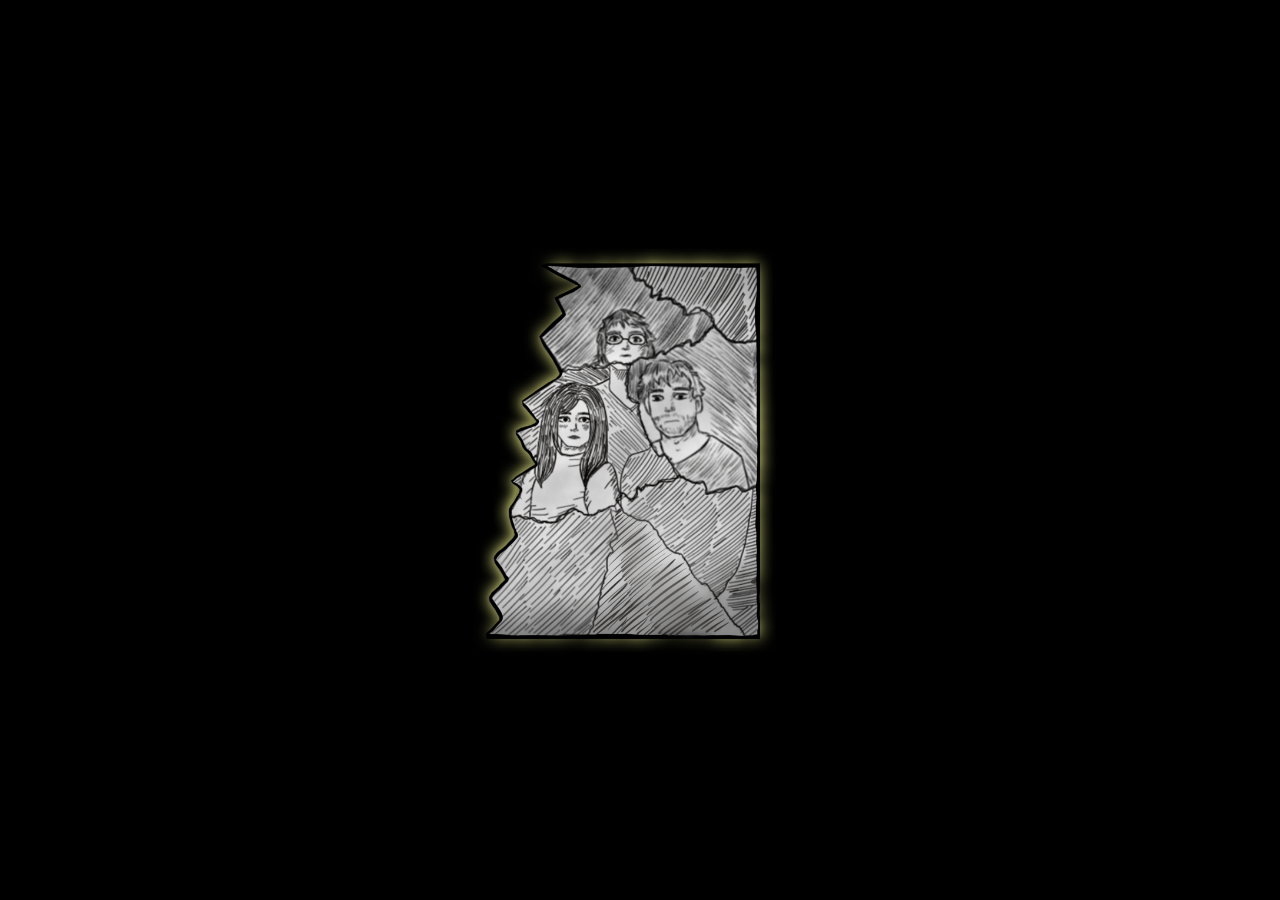
<file: main2.html>
<!DOCTYPE html>
<html lang="en">
<head>
  <meta charset="UTF-8">
  <meta name="viewport" content="width=device-width, initial-scale=1.0">
  <title>Patient 14 — Puzzle</title>
  <link rel="stylesheet" href="main2.css">
</head>
<body>

    <img id="puzzleGlow" src="assets/puzzle/puzzleGlow.png" alt="">

</body>
</file>
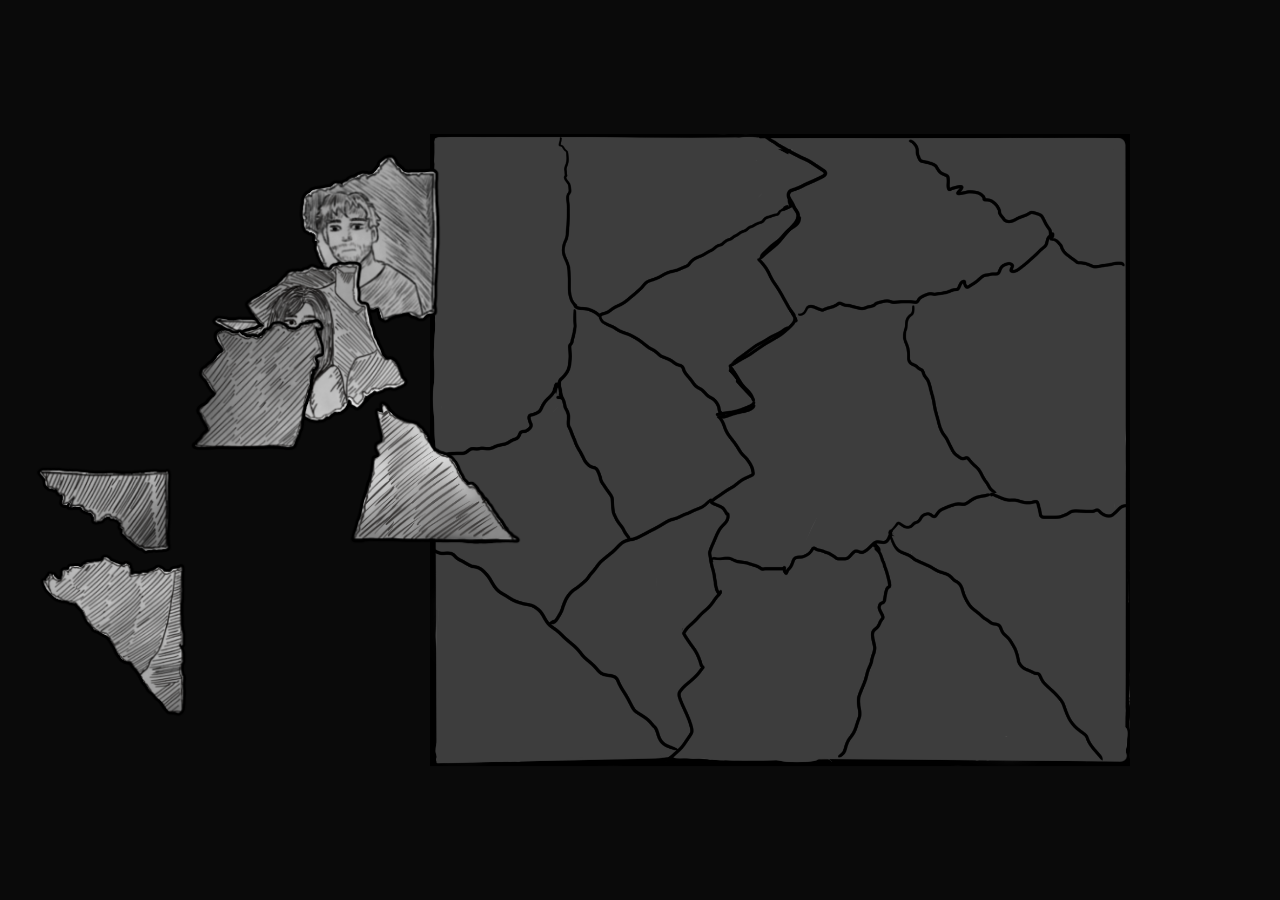
<file: photo.html>
<!DOCTYPE html>
<html lang="en">
<head>
  <meta charset="UTF-8">
  <meta name="viewport" content="width=device-width, initial-scale=1.0">
  <title>Patient 14 — Puzzle</title>
  <link rel="stylesheet" href="photo.css">
</head>
<body>
  <div id="puzzle-area">
    <div id="frame">
      <img id="frame-img" src="assets/puzzle/background.png" draggable="false">
    </div>

        <img class="piece" id="p1" src="assets/puzzle/piece1.png" draggable="false" data-target-x="0.743" data-target-y="0.243">
        <img class="piece" id="p2" src="assets/puzzle/piece2.png" draggable="false" data-target-x="0.729" data-target-y="0.589">
        <img class="piece" id="p3" src="assets/puzzle/piece3.png" draggable="false" data-target-x="0.546" data-target-y="-0.009">
        <img class="piece" id="p4" src="assets/puzzle/piece4.png" draggable="false" data-target-x="0.767" data-target-y="-0.061">
        <img class="piece" id="p5" src="assets/puzzle/piece5.png" draggable="false" data-target-x="0.474" data-target-y="0.312">
        <img class="piece" id="p6" src="assets/puzzle/piece6.png" draggable="false" data-target-x="0.385" data-target-y="0.693">
        <img class="piece" id="p7" src="assets/puzzle/piece7.png" draggable="false" data-target-x="0.632" data-target-y="0.694">

  </div>
  <script src="photo.js"></script>
</body>
</file>
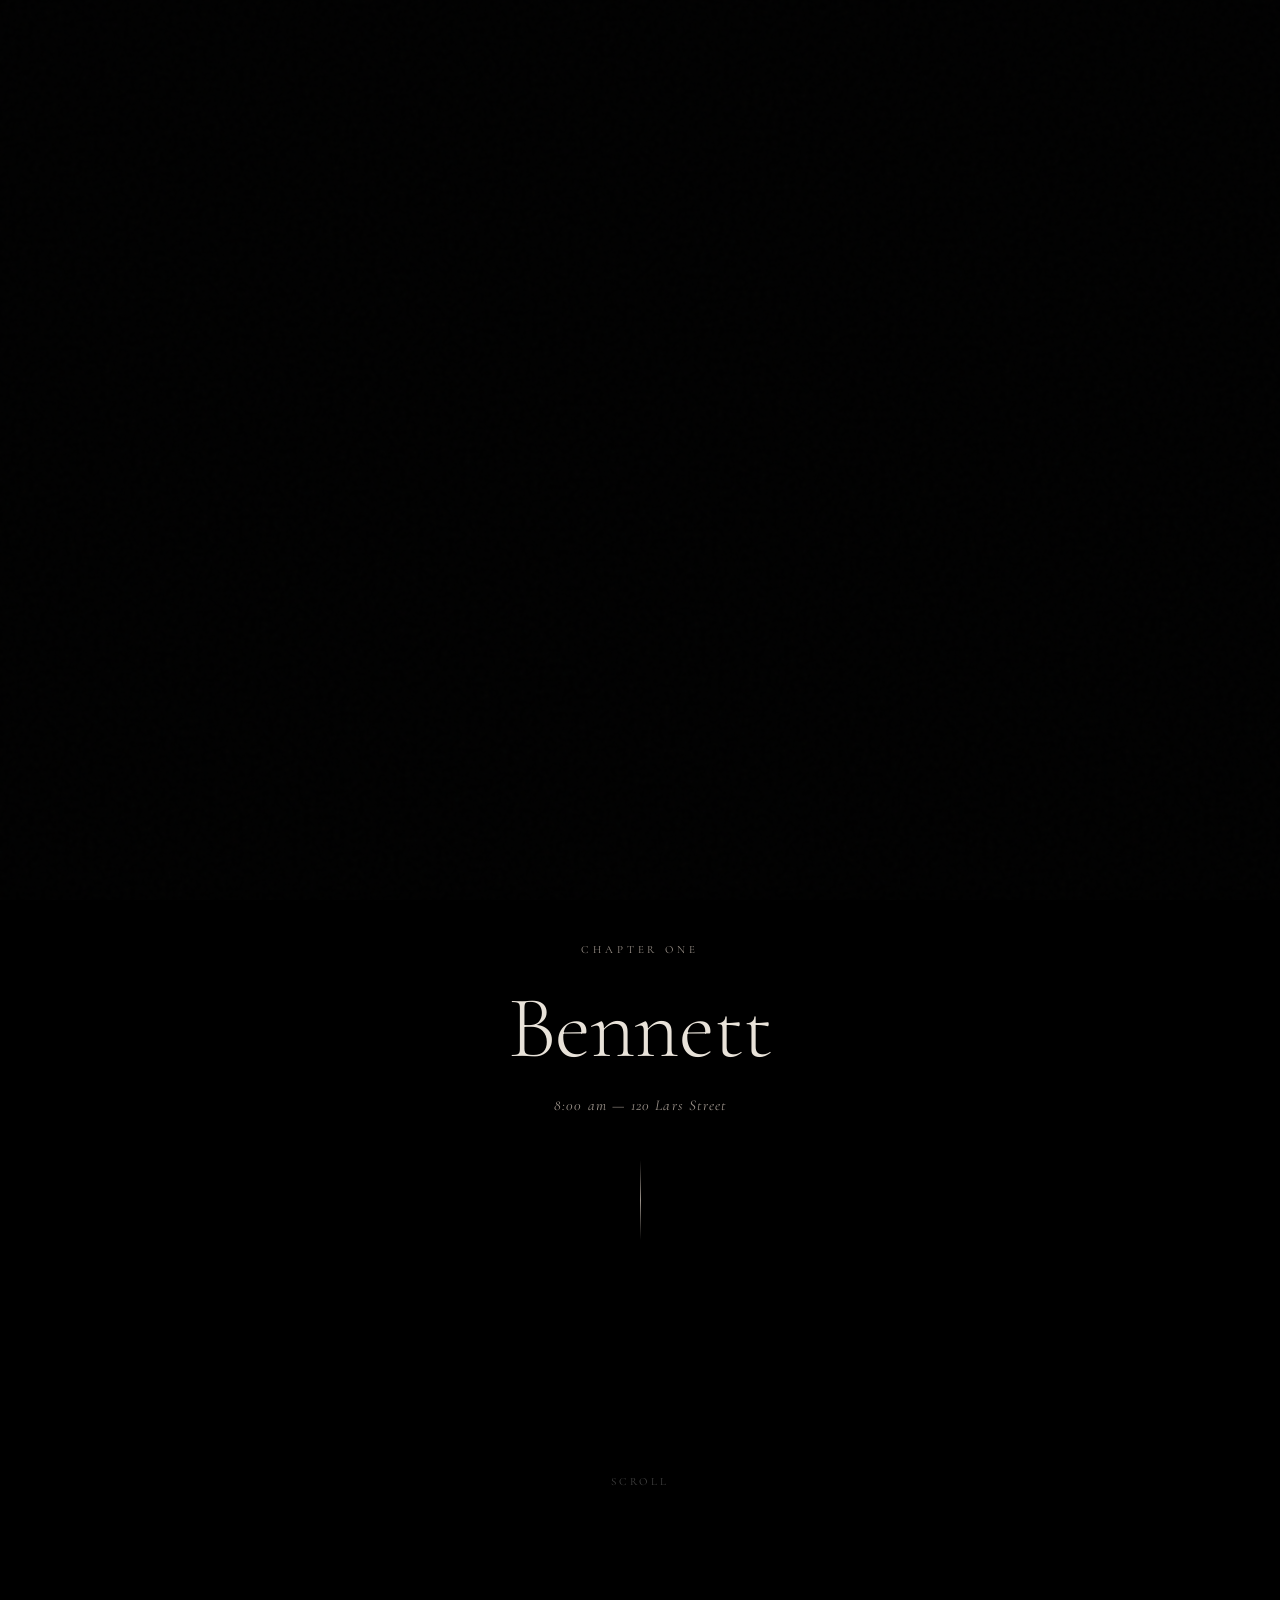
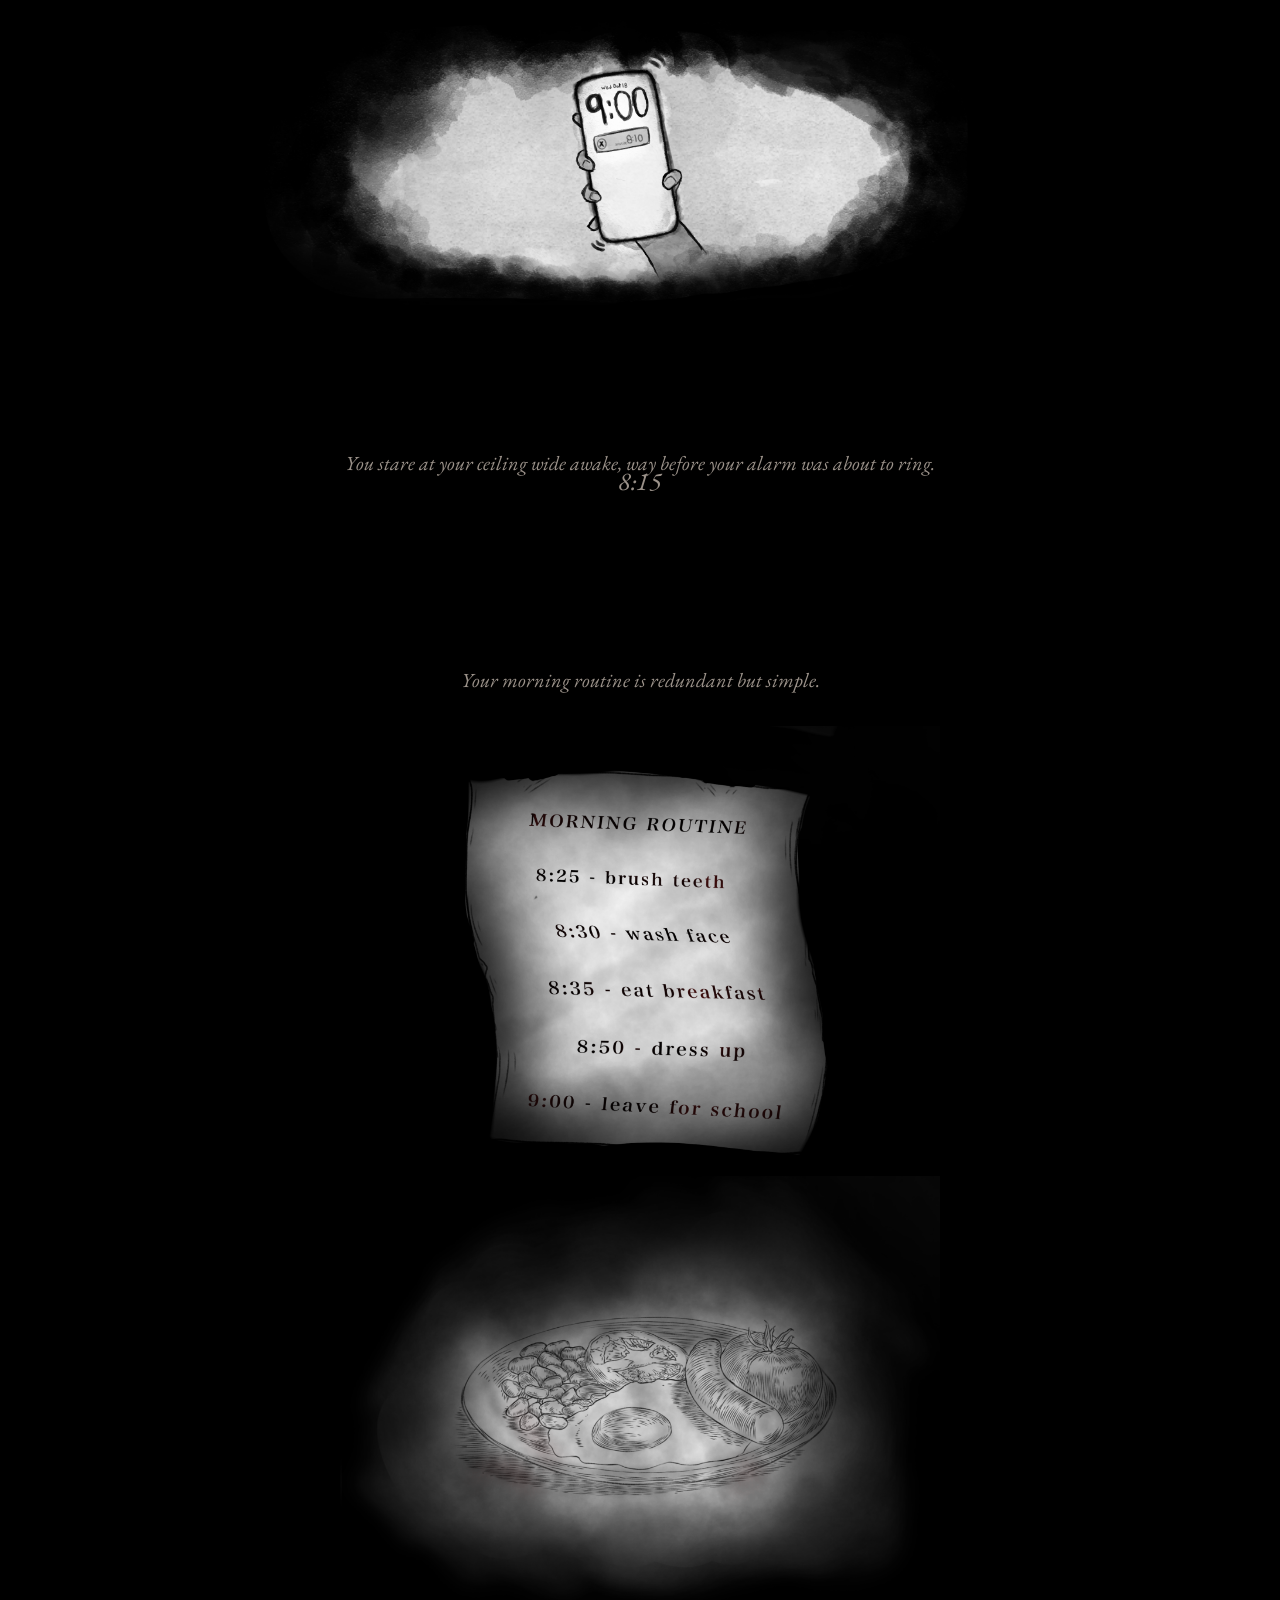
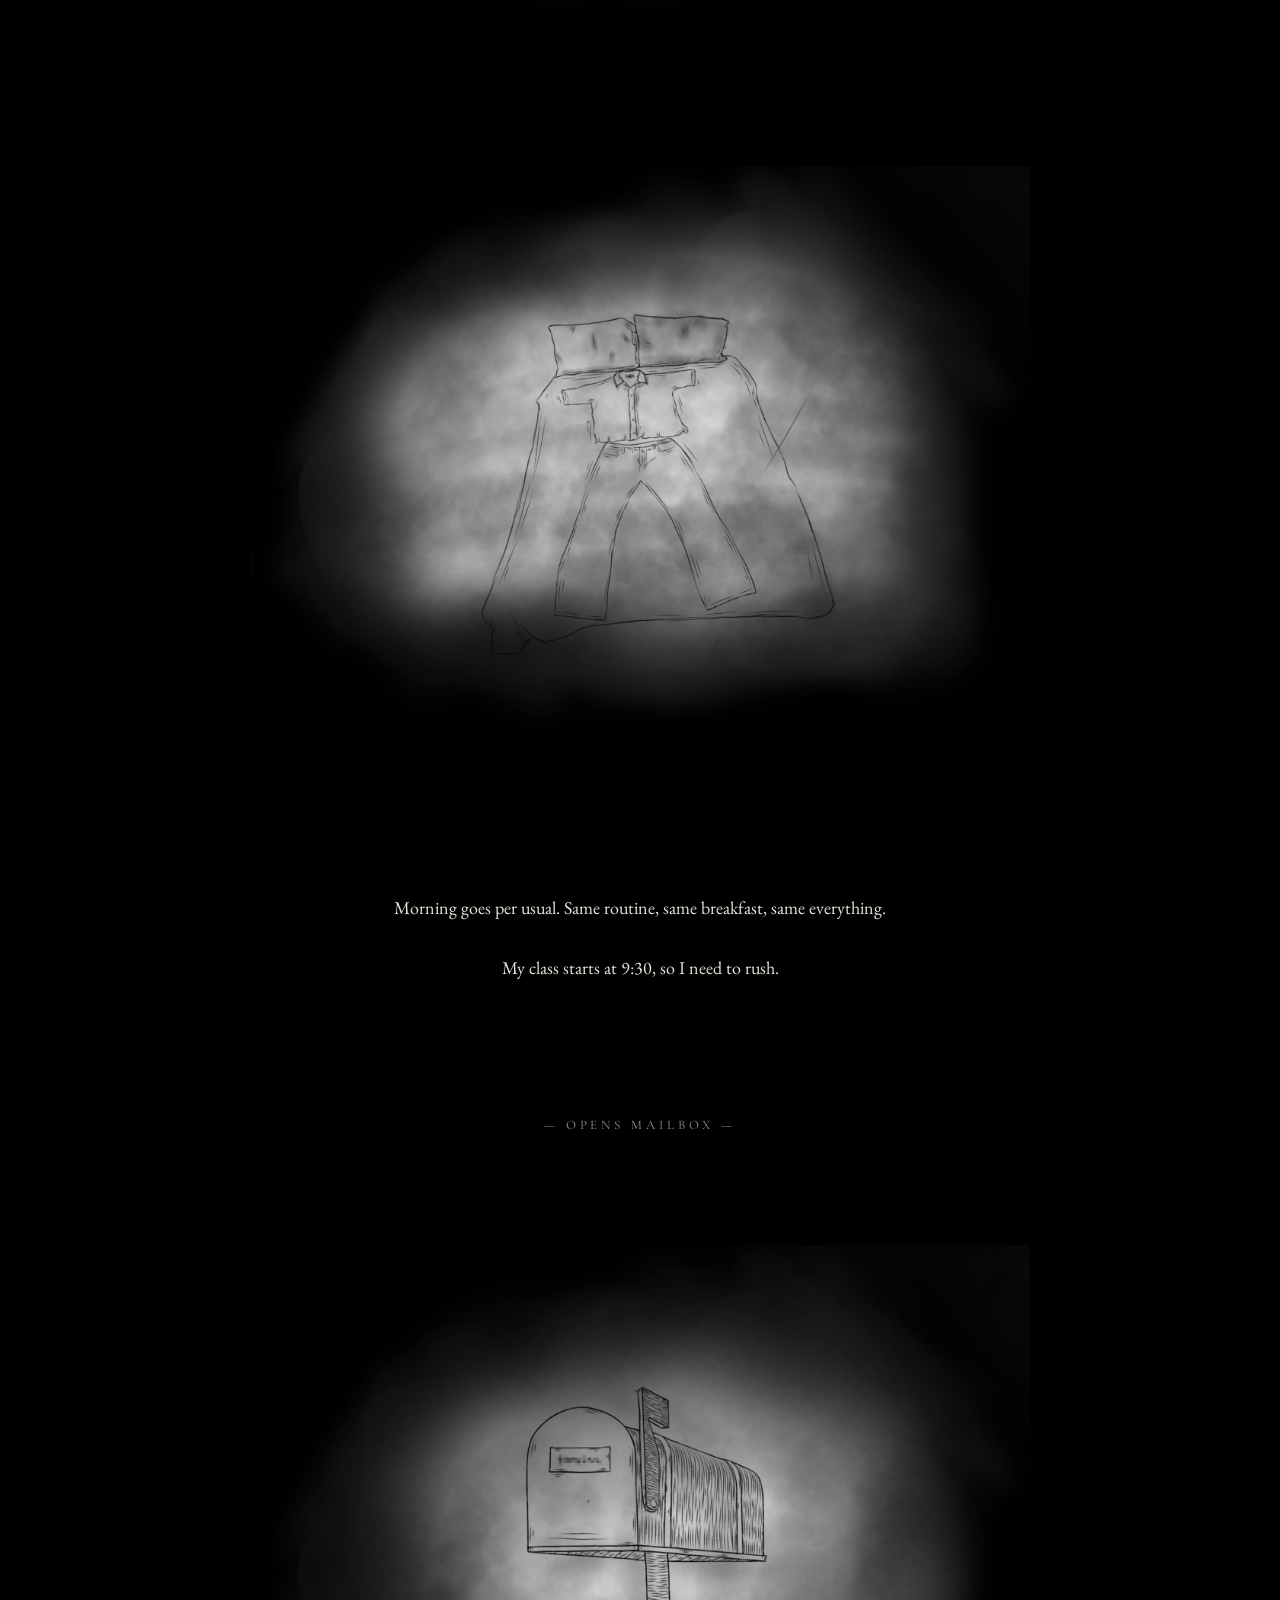
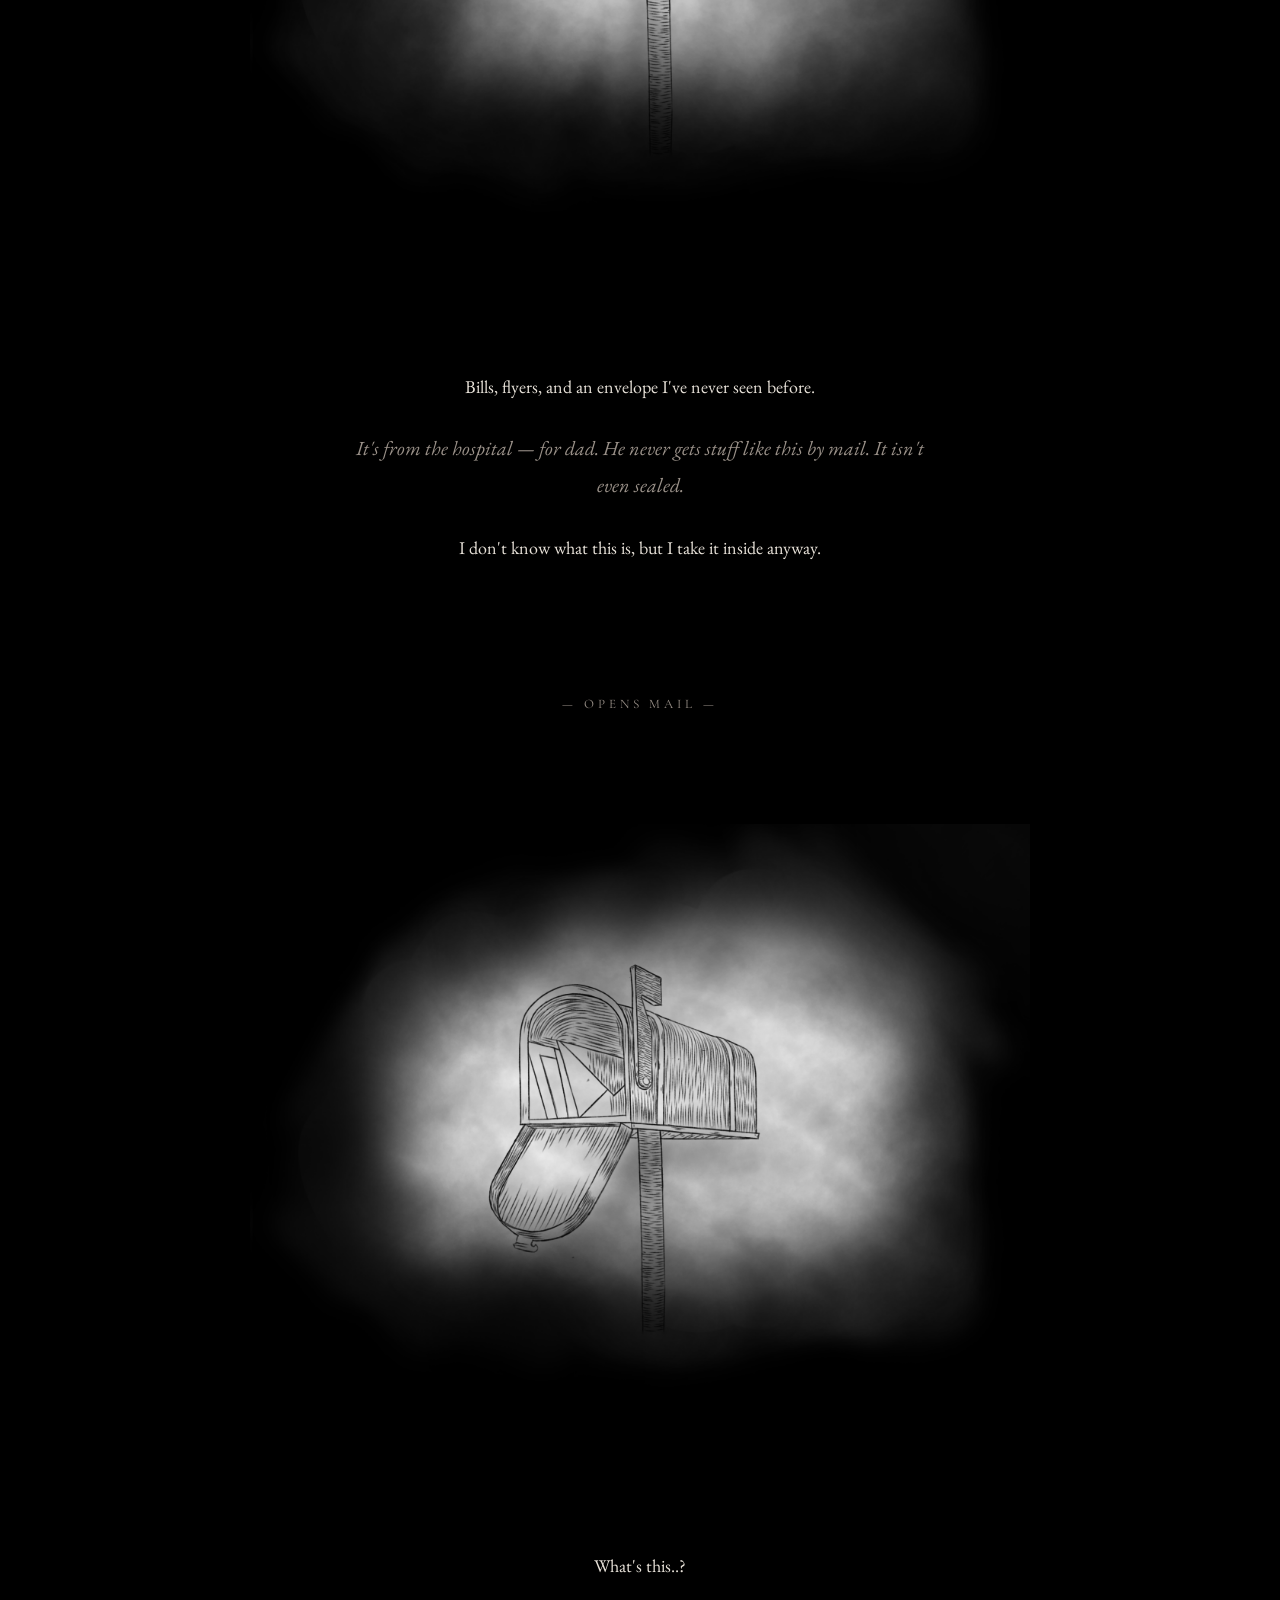
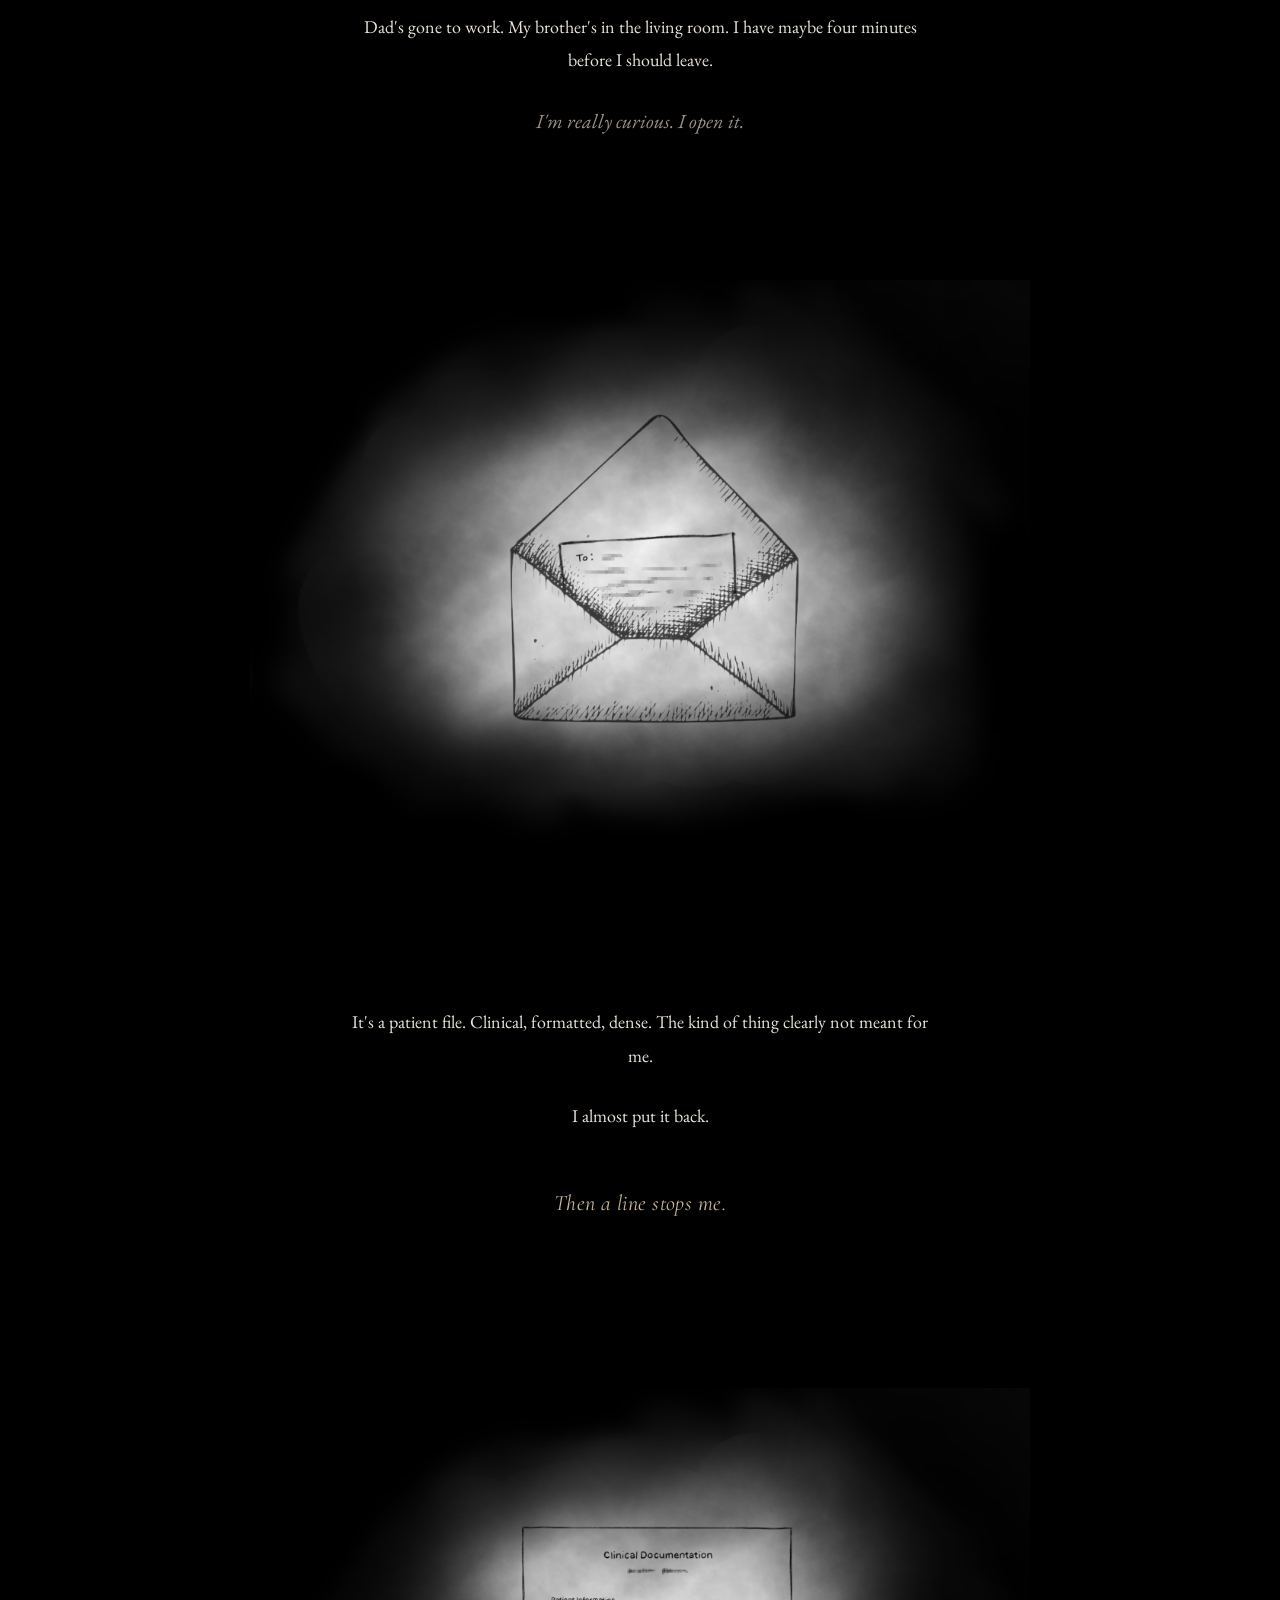
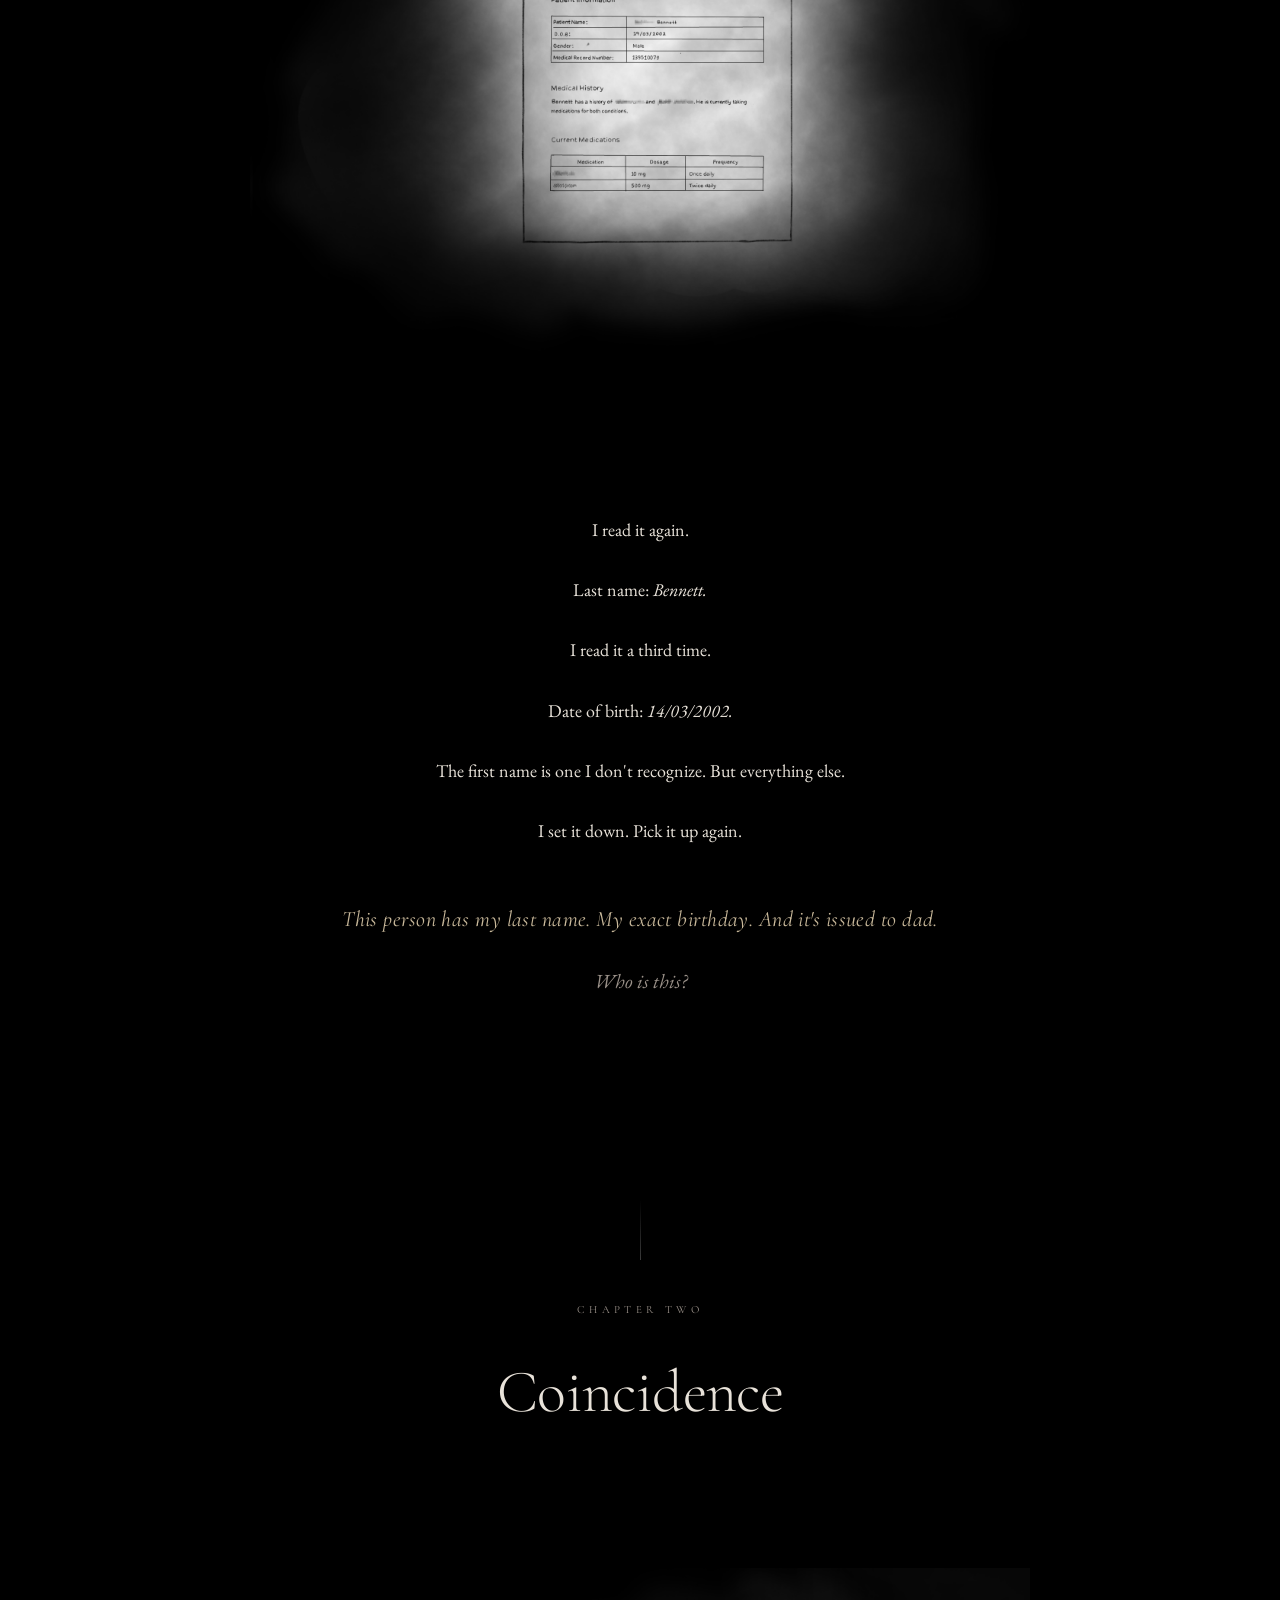
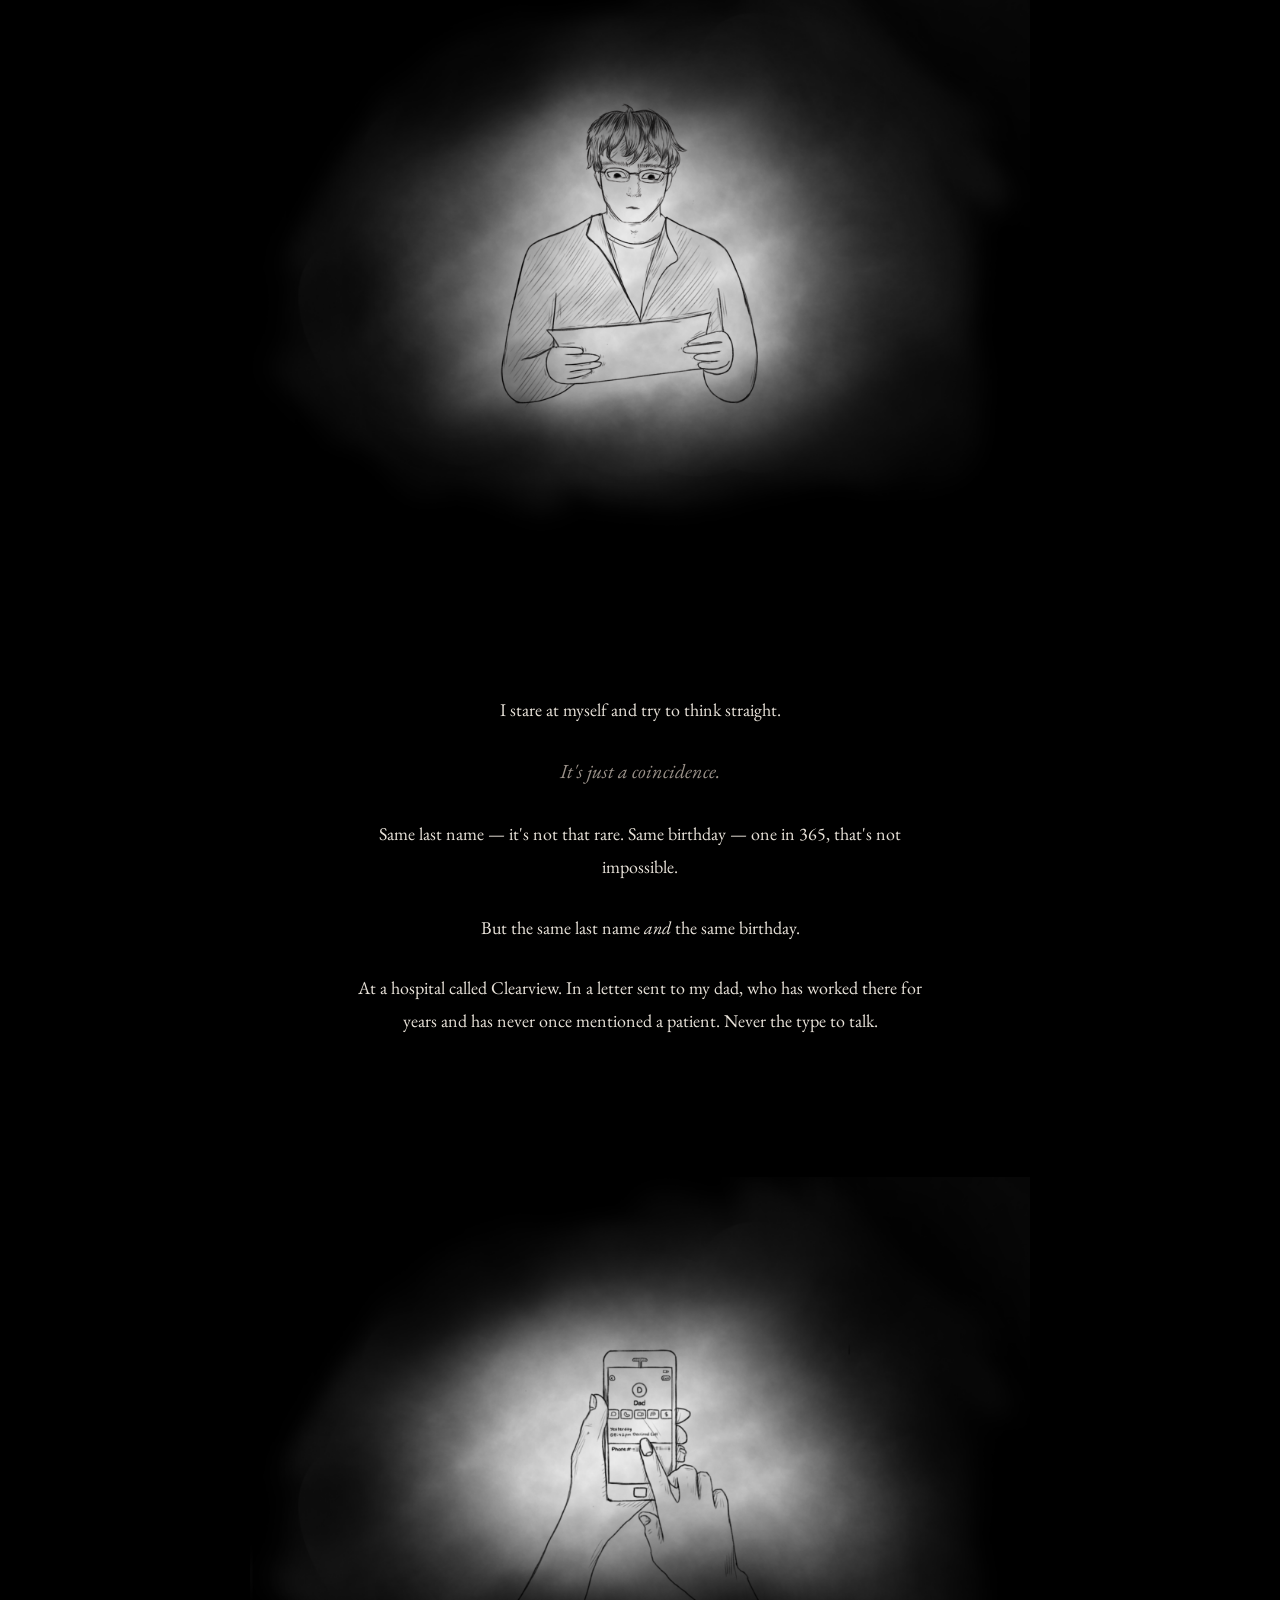
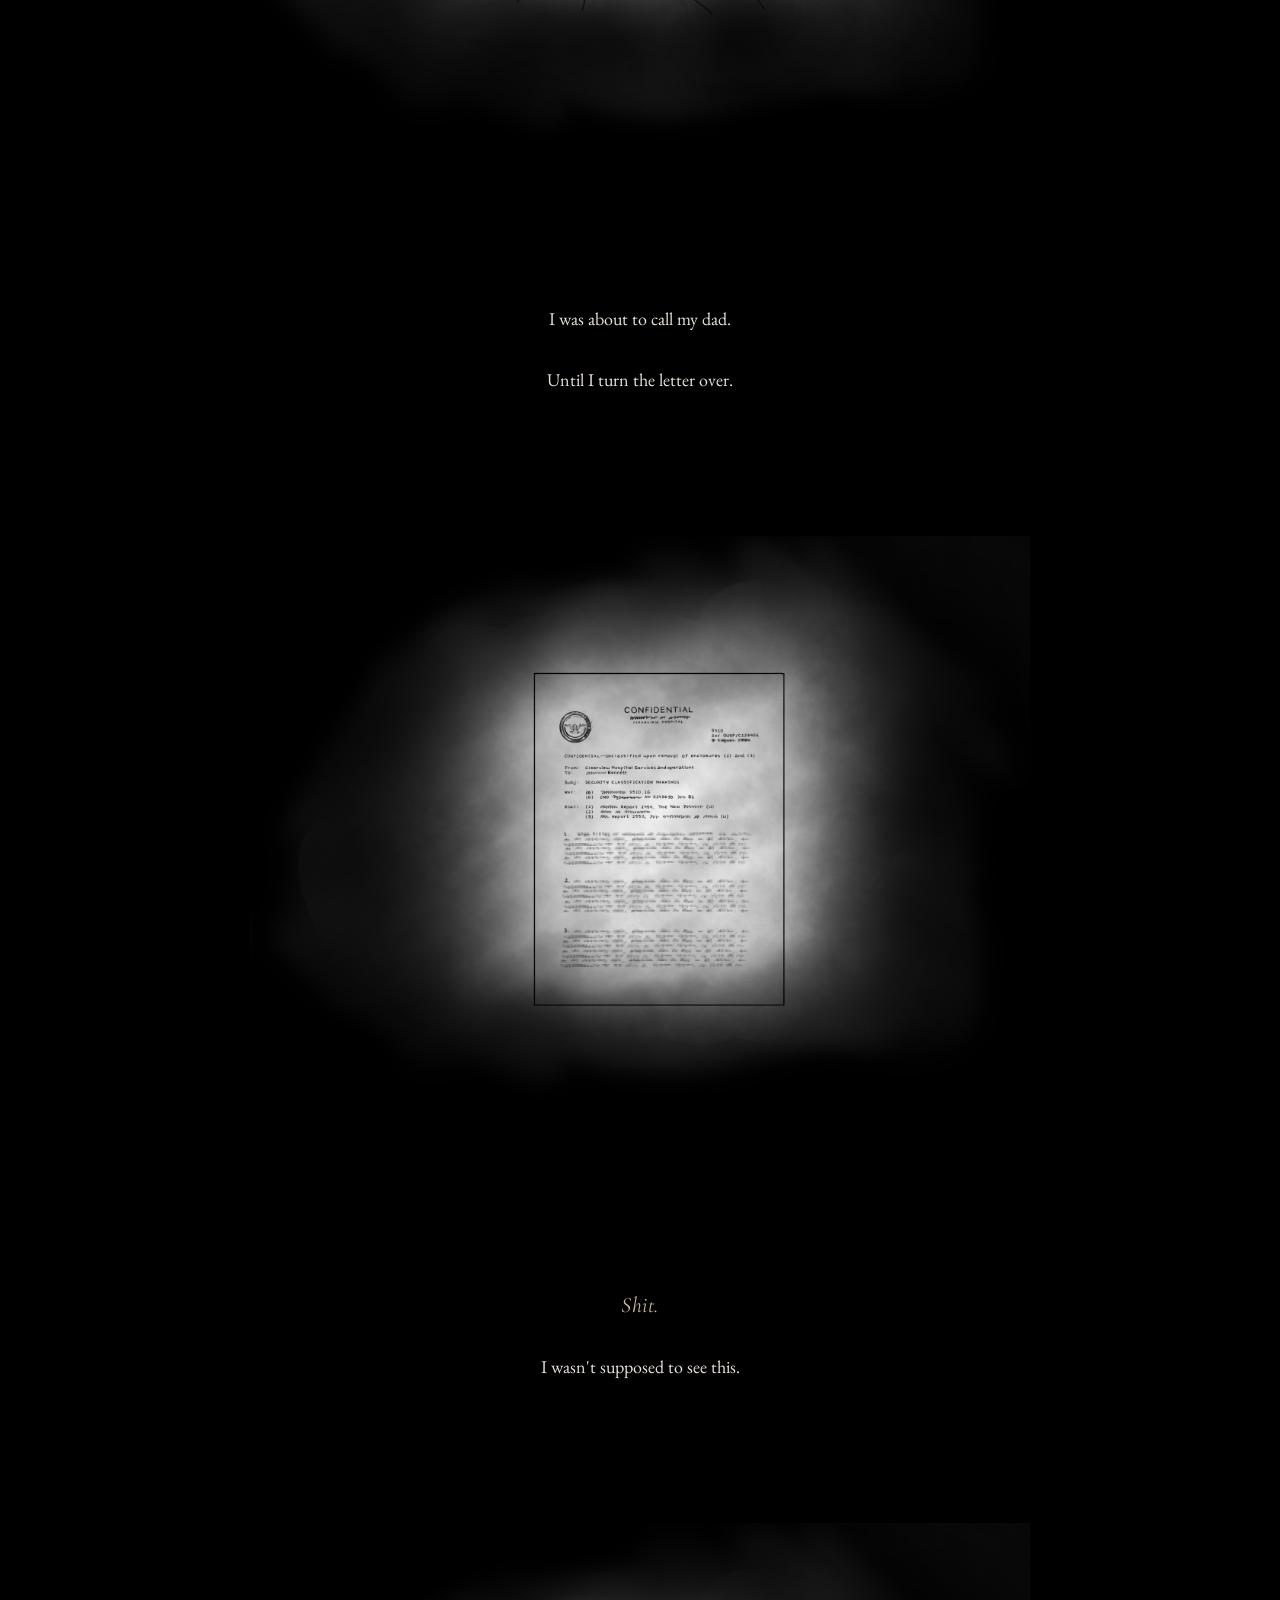
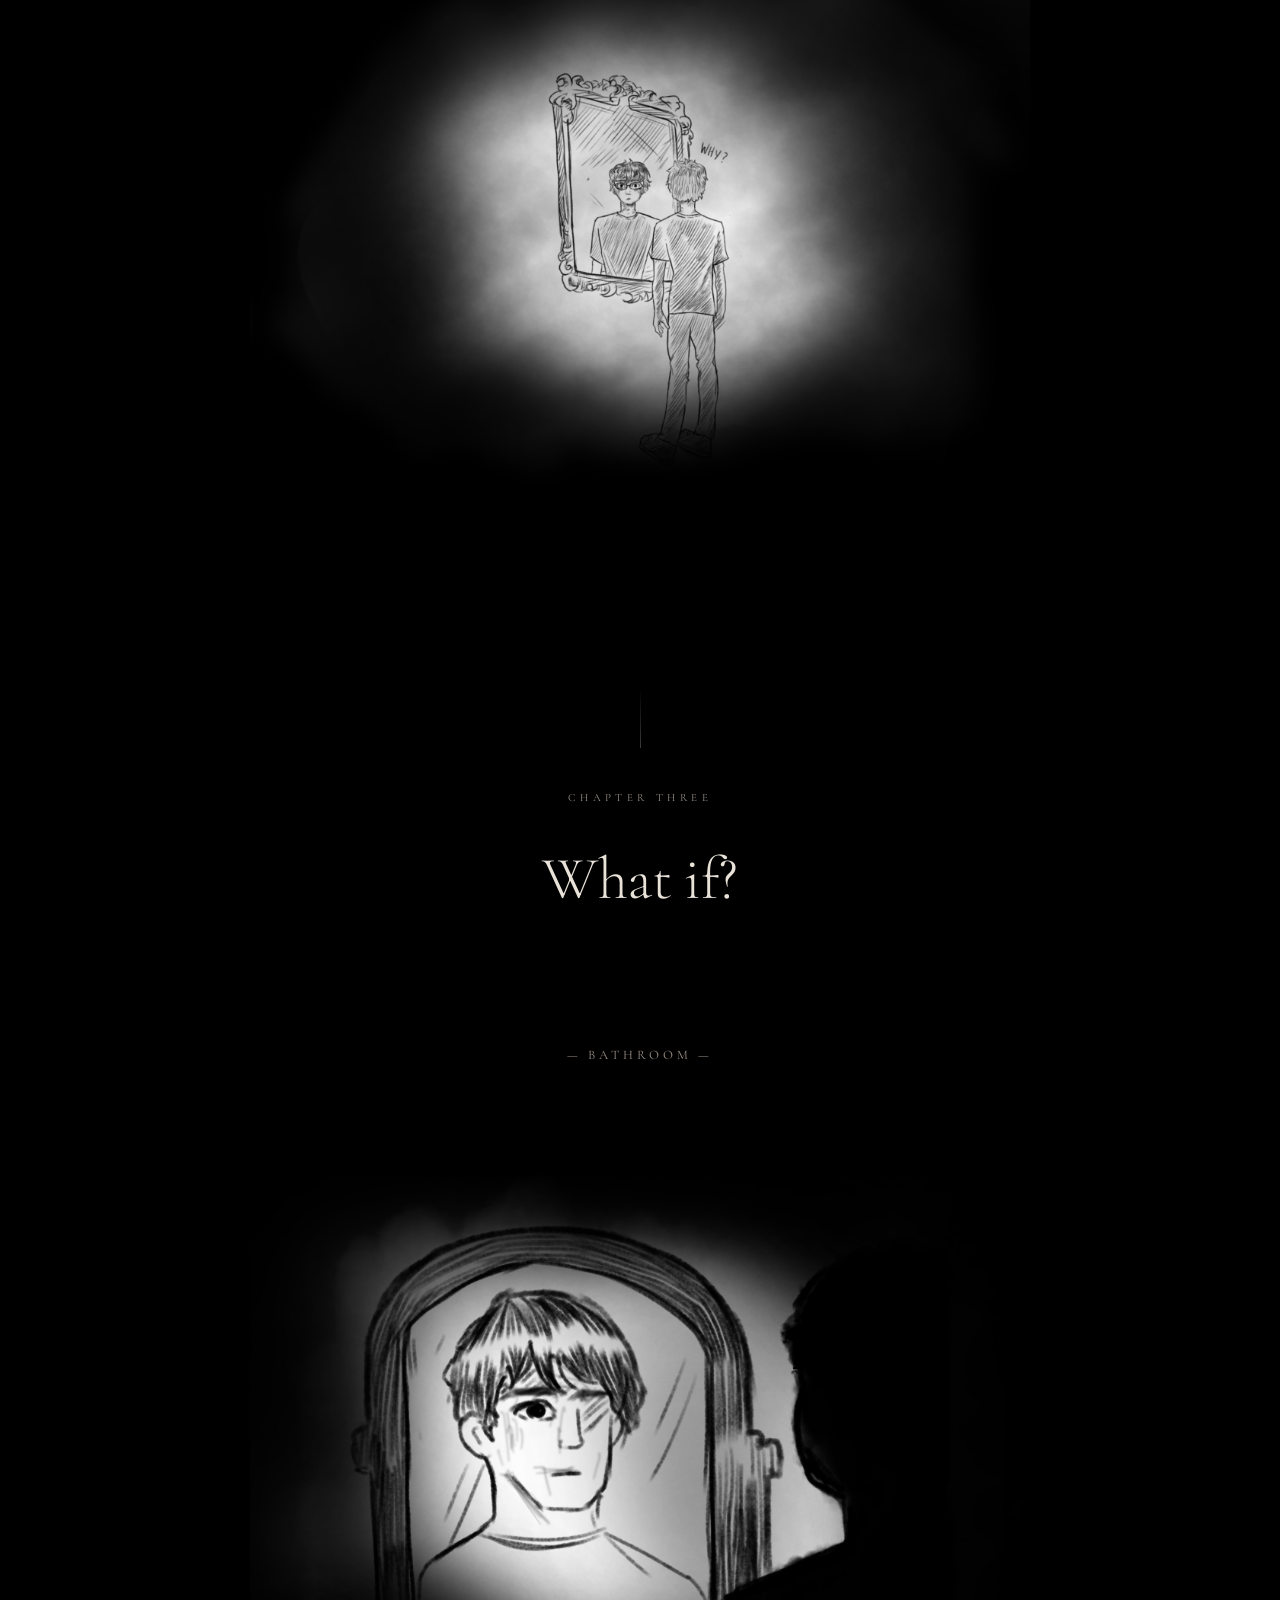
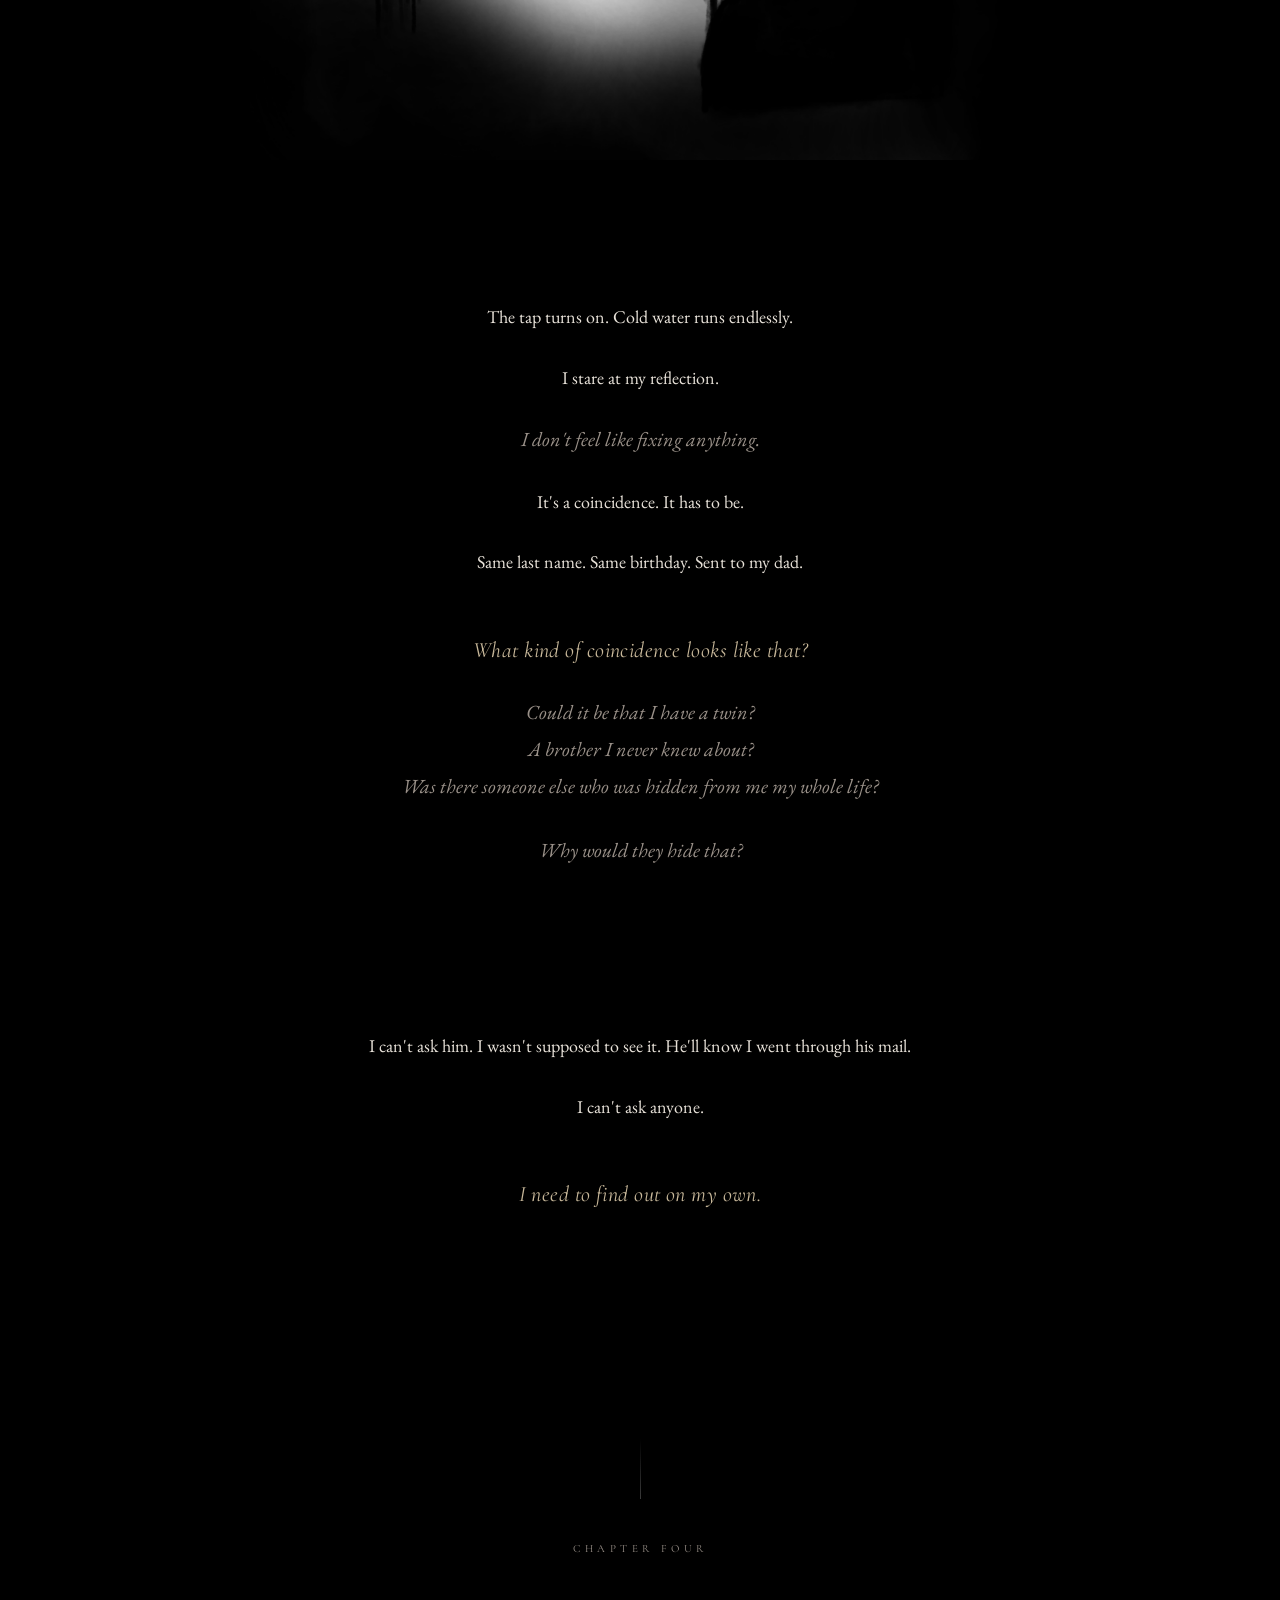
<file: story.html>
<!DOCTYPE html>
<html lang="en">
<head>
<meta charset="UTF-8">
<meta name="viewport" content="width=device-width, initial-scale=1.0">
<title>Patient 14</title>
<link href="https://fonts.googleapis.com/css2?family=Cormorant+Garamond:ital,wght@0,300;0,400;1,300;1,400&family=EB+Garamond:ital,wght@0,400;1,400&display=swap" rel="stylesheet">
<script src="story.js" defer></script>
<link rel="stylesheet" href="story.css">
<link rel="stylesheet" href="clock.css">
</head>
<body>

<div class="video-bg">
  <video src="assets/videos/act1.mp4" autoplay muted playsinline loop></video>
</div>


<div class="story">

  <div class="chapter-header">
    <div class="chapter-label">Chapter One</div>
    <h1 class="chapter-title">Bennett</h1>
    <div class="chapter-meta">8:00 am — 120 Lars Street</div>
    <div class="chapter-divider"></div>
    <div class="scroll-hint">
      scroll
    </div>
  </div>

  <div class="panel">
    <div class="panel-inner">
      <img src="assets/chapter1/phone.png" alt="phone" class="panel-art">
    </div>
  </div>

  <div class="lines">
    <p><span class="thought">You stare at your ceiling wide awake, way before your alarm was about to ring.<br id="clock-start">
                                <span class="clock-display">
                                  <span class="clock-time hidden">8:05</span>
                                  <span class="clock-time hidden">8:10</span>
                                  <span class="clock-time hidden">8:15</span>
                                  <span class="clock-time hidden">8:20</span>
                                </span><br>
                                <span class="beep-sound hidden">BEEP</span><br>
                                <span class="beep-sound hidden">BEEP</span><br>
                                <span class="beep-sound hidden">BEEP</span><br>
    </span></p>
    <p><span class="thought">Your morning routine is redundant but simple.</span></p>
    <img src="assets/chapter1/morning_routine.png" alt="Routine list" class="panel-art">
    <img src="assets/chapter1/food.png" alt="food" class="panel-art">
  </div>

  <div class="panel">
    <div class="panel-inner">
      <img src="assets/chapter1/dress_up.png" alt="Morning routine" class="panel-art">
    </div>
  </div>

  <div class="lines">
    <p>Morning goes per usual. Same routine, same breakfast, same everything.</p>
    <p>My class starts at 9:30, so I need to rush.</p>
  </div>

  <span class="scene-action">— Opens Mailbox —</span>

  <div class="panel">
    <div class="panel-inner">
      <img src="assets/chapter1/mailbox_closed.png" alt="Checking the mailbox" class="panel-art">
    </div>
  </div>

  <div class="lines">
    <p>Bills, flyers, and an envelope I've never seen before.</p>
    <p><span class="thought">It's from the hospital — for dad. He never gets stuff like this by mail. It isn't even sealed.</span></p>
    <p>I don't know what this is, but I take it inside anyway.</p>
  </div>

  <span class="scene-action">— Opens Mail —</span>

  <div class="panel">
    <div class="panel-inner">
      <img src="assets/chapter1/mailbox_open.png" alt="Mailbox open" class="panel-art">
    </div>
  </div>

  <div class="lines">
    <p>What's this..?</p>
    <p>Dad's gone to work. My brother's in the living room. I have maybe four minutes before I should leave.</p>
    <p><span class="thought">I'm really curious. I open it.</span></p>
  </div>

  <div class="panel">
    <div class="panel-inner">
      <img src="assets/chapter1/opening_letter.png" alt="Opening the letter" class="panel-art">
    </div>
  </div>

  <div class="lines">
    <p>It's a patient file. Clinical, formatted, dense. The kind of thing clearly not meant for me.</p>
    <p>I almost put it back.</p>
    <em class="em-line">Then a line stops me.</em>
  </div>

  <!-- the document -->
  <div class="panel">
    <div class="panel-inner">
      <img src="assets/chapter1/clinical_document.png" alt="Clinical document" class="panel-art">
    </div>
  </div>

  <div class="lines">
    <p>I read it again.</p>
    <p>Last name: <em>Bennett.</em></p>
    <p>I read it a third time.</p>
    <p>Date of birth: <em>14/03/2002.</em></p>
    <p>The first name is one I don't recognize. But everything else.</p>
    <p>I set it down. Pick it up again.</p>
    <em class="em-line">This person has my last name. My exact birthday. And it's issued to dad.</em>
    <p><span class="thought">Who is this?</span></p>
  </div>

  <!-- chapter 2 -->
  <div class="chapter-break">
    <div class="chapter-break-line"></div>
    <div class="chapter-break-label">Chapter Two</div>
    <div class="chapter-break-title">Coincidence</div>
  </div>

  <div class="panel">
    <div class="panel-inner">
      <img src="assets/chapter2/reading_document.png" alt="Reading the document again" class="panel-art">
    </div>
  </div>

  <div class="lines">
    <p>I stare at myself and try to think straight.</p>
    <p><span class="thought">It's just a coincidence.</span></p>
    <p>Same last name — it's not that rare. Same birthday — one in 365, that's not impossible.</p>
    <p>But the same last name <em>and</em> the same birthday.</p>
    <p>At a hospital called Clearview. In a letter sent to my dad, who has worked there for years and has never once mentioned a patient. Never the type to talk.</p>
  </div>

  <div class="panel">
    <div class="panel-inner">
      <img src="assets/chapter2/about_to_call_dad.png" alt="About to call dad" class="panel-art">
    </div>
  </div>

  <div class="lines">
    <p>I was about to call my dad.</p>
    <p>Until I turn the letter over.</p>
  </div>

  <!-- turning to see confidential -->
  <div class="panel">
    <div class="panel-inner">
      <img src="assets/chapter2/confidential_document.png" alt="Confidential stamp on document" class="panel-art">
    </div>
  </div>

  <div class="lines">
    <em class="em-line">Shit.</em>
    <p>I wasn't supposed to see this.</p>
  </div>

  <div class="panel">
    <div class="panel-inner">
      <img src="assets/chapter2/why_secret.png" alt="Sitting alone with the letter" class="panel-art">
    </div>
  </div>

  <!-- chapter 3 -->
  <div class="chapter-break">
    <div class="chapter-break-line"></div>
    <div class="chapter-break-label">Chapter Three</div>
    <div class="chapter-break-title">What if?</div>
  </div>

  <span class="scene-action">— Bathroom —</span>

  <div class="panel">
    <div class="panel-inner">
      <img src="assets/chapter3/staring_at_mirror.png" alt="Staring at mirror, tap running" class="panel-art">
    </div>
  </div>

  <div class="lines">
    <p>The tap turns on. Cold water runs endlessly.</p>
    <p>I stare at my reflection.</p>
    <p><span class="thought">I don't feel like fixing anything.</span></p>
    <p>It's a coincidence. It has to be.</p>
    <p>Same last name. Same birthday. Sent to my dad.</p>
    <em class="em-line">What kind of coincidence looks like that?</em>
    <p><span class="thought">Could it be that I have a twin?<br>A brother I never knew about?<br>Was there someone else who was hidden from me my whole life?</span></p>
    <p><span class="thought">Why would they hide that?</span></p>
  </div>

  <div class="lines">
    <p>I can't ask him. I wasn't supposed to see it. He'll know I went through his mail.</p>
    <p>I can't ask anyone.</p>
    <em class="em-line">I need to find out on my own.</em>
  </div>

  <!-- chapter 4 -->
  <div class="chapter-break">
    <div class="chapter-break-line"></div>
    <div class="chapter-break-label">Chapter Four</div>
    <div class="chapter-break-title">Family Photo</div>
  </div>

  <span class="scene-action">— Office Hallway —</span>

  <div class="lines">
    <p>Dad's office has always been off-limits.</p>
    <p>Not because he said so. He never had to.</p>
    <p>It was just understood.</p>
  </div>

  <div class="panel">
    <div class="panel-inner">
      <img src="assets/chapter4/sneaking_in_office.png" alt="Sneaking into the office" class="panel-art">
    </div>
  </div>

  <div class="lines">
    <p>The door is closed. It's always closed.</p>
  </div>

  <span class="scene-action">— Office —</span>

  <div class="lines">
    <p>The air smells like old paper. And something else.</p>
    <p>Books. Files. Folders. Everything is perfectly in place.</p>
    <p><span class="thought">He'd know if I touched anything.</span></p>
    <p>I touch everything anyway.</p>
  </div>

  <div class="panel">
    <div class="panel-inner">
      <img src="assets/chapter4/looking_in_drawer.png" alt="Looking through drawers" class="panel-art">
    </div>
  </div>

  <div class="lines">
    <p>Drawers open.</p>
    <p>Pens. Receipts. An old watch I've never seen him wear.</p>
    <p>I almost close the second drawer—</p>
    <em class="em-line">—but something catches my eye.</em>
  </div>

  <span class="scene-action">— Opens the Second Drawer —</span>

  <div class="lines">
    <p>Something's at the back.</p>
    <p>Torn. In pieces.</p>
    <p>I pull them out. Lay them on the desk.</p>
    <p><span class="thought">It's a photo. Or it was.</span></p>
  </div>

  
  <div class="lines">
    <p>The pieces scatter across the desk.</p>

      <div class="panel">
    <div class="panel-inner">
      <a href="photo.html"><img id="pieces" src="assets/chapter4/scattered-pieces.png" alt="Looking through drawers" class="panel-art"></a>
    </div>
  </div>


    <em class="em-line">Something is hidden here.</em>
    <p><span class="thought">Click the scattered pieces to reform the ripped photo.</span></p>
  </div>

</div>

</body>
</html>
</file>
<file: main2.css>
* {
  margin: 0;
  padding: 0;
  box-sizing: border-box;
}

body {
  background: #000000;
  width: 100vw;
  height: 100vh;
  overflow: hidden;
}

#puzzleGlow {
  position: absolute;
  top: 50%;
  left: 50%;
  transform: translate(-50%, -50%);
  width: 60vw;
  max-width: 412px;
}
</file>
<file: photo.css>
* {
  margin: 0;
  padding: 0;
  box-sizing: border-box;
}

body {
  background: #0a0a0a;
  width: 100vw;
  height: 100vh;
  overflow: hidden;
}

#puzzle-area {
  position: relative;
  width: 100%;
  height: 100%;
}

#frame {
  position: absolute;
  right: 150px;
  top: 50%;
  transform: translateY(-50%);
  width: 55vw;
  max-width: 700px;
}

#frame-img {
  width: 100%;
  height: auto;
  display: block;
  pointer-events: none;
}

.piece {
  position: absolute;
  width: 180px;
  cursor: grab;
  user-select: none;
  transition: filter 0.15s;
}

.piece:hover {
  filter: brightness(1.2);
}

.piece.dragging {
  cursor: grabbing;
  z-index: 999;
  filter: brightness(1.3) drop-shadow(0 0 10px rgba(255,255,220,0.3));
  transition: none;
}

.piece.snapped {
  cursor: default;
  pointer-events: none;
  transition: left 0.3s cubic-bezier(.22,.68,0,1.3),
              top  0.3s cubic-bezier(.22,.68,0,1.3),
              filter 0.4s;
  filter: drop-shadow(0 0 8px rgba(255, 240, 180, 0.8))
          drop-shadow(0 0 20px rgba(255, 220, 120, 0.4));
  z-index: 5;
}

.piece.near-target {
  filter: drop-shadow(0 0 8px rgba(255, 255, 255, 0.8));
  transition: filter 0.1s ease;
}
</file>
<file: story.css>
*, *::before, *::after { box-sizing: border-box; margin: 0; padding: 0; }

:root {
  --bg: #000000;
  --text: #e8e2d9;
  --text-dim: #9a9189;
  --accent: #c8b89a;
  --panel-bg: #111;
}

html {
  scroll-behavior: smooth;
  scrollbar-width: none;
}

html::-webkit-scrollbar {
  display: none;
}

body {
  background: var(--bg);
  color: var(--text);
  font-family: 'EB Garamond', Georgia, serif;
  font-size: 18px;
  line-height: 1.85;
  overflow-x: hidden;
  cursor: default;
}

body::before {
  content: '';
  position: fixed;
  inset: 0;
  background-image: url("data:image/svg+xml,%3Csvg viewBox='0 0 200 200' xmlns='http://www.w3.org/2000/svg'%3E%3Cfilter id='n'%3E%3CfeTurbulence type='fractalNoise' baseFrequency='0.75' numOctaves='4' stitchTiles='stitch'/%3E%3C/filter%3E%3Crect width='100%25' height='100%25' filter='url(%23n)' opacity='0.05'/%3E%3C/svg%3E");
  opacity: 0.35;
  pointer-events: none;
  z-index: 1000;
}

.video-bg {
  position: relative;
  width: 100%;
  line-height: 0;
}

.video-bg video {
  width: 100%;
  height: auto;
  display: block;
}

.story {
  max-width: 860px;
  margin: 0 auto;
  padding: 0 40px 200px;
}

.chapter-header {
  height: 100vh;
  display: flex;
  flex-direction: column;
  justify-content: center;
  align-items: center;
  text-align: center;
  position: relative;
  opacity: 0;
  animation: fadeIn 2s ease 0.5s forwards;
}

.chapter-label {
  font-family: 'Cormorant Garamond', serif;
  font-size: 11px;
  letter-spacing: 0.35em;
  text-transform: uppercase;
  color: var(--text-dim);
  margin-bottom: 24px;
}

.chapter-title {
  font-family: 'Cormorant Garamond', serif;
  font-size: clamp(48px, 8vw, 88px);
  font-weight: 300;
  letter-spacing: -0.01em;
  line-height: 1;
  color: var(--text);
  margin-bottom: 20px;
}

.chapter-meta {
  font-family: 'Cormorant Garamond', serif;
  font-size: 15px;
  font-style: italic;
  color: var(--text-dim);
  letter-spacing: 0.08em;
}

.chapter-divider {
  width: 1px;
  height: 80px;
  background: linear-gradient(to bottom, transparent, var(--text-dim), transparent);
  margin: 40px auto 0;
  animation: pulse 3s ease-in-out infinite;
}

@keyframes pulse { 0%,100%{opacity:0.3} 50%{opacity:0.9} }
@keyframes fadeIn { to { opacity: 1; } }

.lines {
  max-width: 600px;
  margin: 0 auto;
  padding: 80px 0;
  text-align: center;
  opacity: 0;
  transform: translateY(30px);
  transition: opacity 1s ease, transform 1s ease;
}

.lines.visible {
  opacity: 1;
  transform: translateY(0);
}

.lines p {
  margin-bottom: 1.5em;
  color: var(--text);
}

.lines p:last-child { margin-bottom: 0; }

.scene-action {
  font-family: 'Cormorant Garamond', serif;
  font-size: 13px;
  letter-spacing: 0.3em;
  text-transform: uppercase;
  color: var(--text-dim);
  display: block;
  text-align: center;
  padding: 48px 0;
  opacity: 0;
  transform: translateY(20px);
  transition: opacity 0.8s ease, transform 0.8s ease;
}

.scene-action.visible {
  opacity: 1;
  transform: translateY(0);
}

.panel {
  width: 100%;
  margin: 60px 0;
  position: relative;
  opacity: 0;
  transform: translateY(40px);
  transition: opacity 1.4s ease, transform 1.4s ease;
}

.panel.visible {
  opacity: 1;
  transform: translateY(0);
}

.panel-art {
  width: 100%;
  display: block;
}

#opacity {
  display: block;
  margin: 0 auto;
  opacity: 0.6;
  width: 100%;
}

.chapter-break {
  text-align: center;
  padding: 120px 0 60px;
  opacity: 0;
  transition: opacity 1.2s ease;
}

.chapter-break.visible { opacity: 1; }

.chapter-break-line {
  width: 1px;
  height: 60px;
  background: linear-gradient(to bottom, transparent, #3a3a3a);
  margin: 0 auto 40px;
}

.chapter-break-label {
  font-family: 'Cormorant Garamond', serif;
  font-size: 11px;
  letter-spacing: 0.4em;
  text-transform: uppercase;
  color: var(--text-dim);
}

.chapter-break-title {
  font-family: 'Cormorant Garamond', serif;
  font-size: clamp(32px, 6vw, 60px);
  font-weight: 300;
  color: var(--text);
  margin-top: 16px;
  letter-spacing: -0.01em;
}

.thought {
  font-style: italic;
  color: var(--text-dim);
  font-size: 20px;
}

/* emphasis bold text*/
.em-line {
  display: block;
  font-family: 'Cormorant Garamond', serif;
  font-size: 22px;
  font-style: italic;
  color: var(--accent);
  text-align: center;
  padding: 24px 0;
  letter-spacing: 0.02em;
}

.controls {
  position: fixed;
  bottom: 28px;
  left: 40px;
  display: flex;
  gap: 28px;
  align-items: center;
  z-index: 500;
  font-family: 'Cormorant Garamond', serif;
  font-size: 11px;
  letter-spacing: 0.25em;
  text-transform: uppercase;
  color: #555;
}

.ctrl-btn {
  display: flex;
  align-items: center;
  gap: 8px;
  cursor: pointer;
  transition: color 0.3s;
  background: none;
  border: none;
  color: inherit;
  font: inherit;
  letter-spacing: inherit;
  text-transform: inherit;
}

.ctrl-btn:hover { color: var(--text-dim); }

.ctrl-dot {
  width: 10px;
  height: 10px;
  border-radius: 50%;
  border: 1px solid #555;
  flex-shrink: 0;
  transition: background 0.3s;
}

.ctrl-btn.active .ctrl-dot {
  background: var(--text-dim);
  border-color: var(--text-dim);
}

.scroll-hint {
  position: absolute;
  bottom: 48px;
  left: 50%;
  transform: translateX(-50%);
  display: flex;
  flex-direction: column;
  align-items: center;
  gap: 10px;
  color: #444;
  font-family: 'Cormorant Garamond', serif;
  font-size: 11px;
  letter-spacing: 0.3em;
  text-transform: uppercase;
  animation: fadeIn 3s ease 2s both;
}

#pieces {
  animation: float 3s ease-in-out infinite;
  transition: transform 0.3s ease-in-out, filter 0.3s ease-in-out;
}

#pieces:hover {
  transform: scale(1.1);
  filter: drop-shadow(0 0 8px rgba(255, 240, 180, 0.8));
}
</file>
<file: clock.css>
/*CLOCK ANIMATION*/
.hidden {
  display: none;
}

.clock-display {
  position: relative;
  display: inline-block;
  margin-bottom: 30px;
}

.clock-time {
  position: absolute;
  left: 50%;
  top: 50%;
  white-space: nowrap;
  transform-origin: center center;
}

.clock-time:nth-child(1) {
  animation: scaleTime1 0.4s ease forwards;
}

.clock-time:nth-child(2) {
  animation: scaleTime2 0.4s ease forwards;
}

.clock-time:nth-child(3) {
  animation: scaleTime3 0.4s ease forwards;
}

.clock-time:nth-child(4) {
  animation: scaleTime4 0.4s ease forwards;
}

.beep-sound {
  animation: beepFlash 0.3s ease forwards;
}

@keyframes scaleTime1 {
  from {
    opacity: 0;
    transform: translate(-50%, -50%) scale(1);
  }
  to {
    opacity: 1;
    transform: translate(-50%, -50%) scale(1);
  }
}

@keyframes scaleTime2 {
  from {
    opacity: 0;
    transform: translate(-50%, -50%) scale(1.15);
  }
  to {
    opacity: 1;
    transform: translate(-50%, -50%) scale(1.15);
  }
}

@keyframes scaleTime3 {
  from {
    opacity: 0;
    transform: translate(-50%, -50%) scale(1.3);
  }
  to {
    opacity: 1;
    transform: translate(-50%, -50%) scale(1.3);
  }
}

@keyframes scaleTime4 {
  from {
    opacity: 0;
    transform: translate(-50%, -50%) scale(1.45);
  }
  to {
    opacity: 1;
    transform: translate(-50%, -50%) scale(1.45);
  }
}

@keyframes beepFlash {
  0% {
    opacity: 0;
    color: var(--accent);
  }
  50% {
    color: var(--accent);
  }
  100% {
    opacity: 1;
    color: var(--text);
  }
}
</file>
